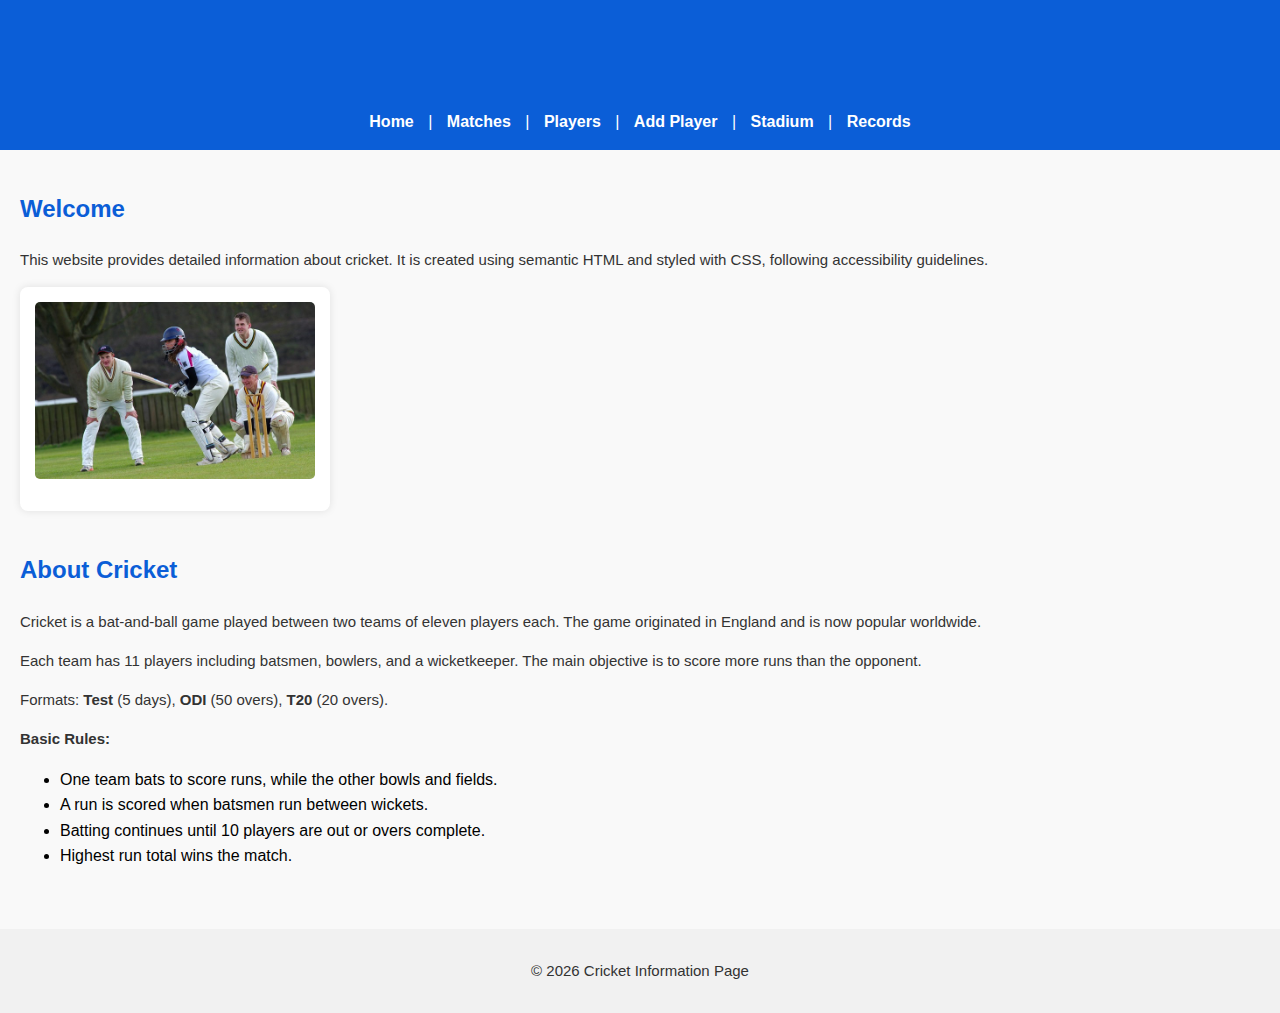
<file: index.html>
<!DOCTYPE html>
<html lang="en">
<head>
<meta charset="UTF-8">
<title>Cricket Info</title>
<link rel="stylesheet" href="style.css">
</head>
<body>

<header>
<h1>Cricket Information</h1>
<nav>
<a href="index.html">Home</a> |
<a href="matches.html">Matches</a> |
<a href="players.html">Players</a> |
<a href="add-player.html">Add Player</a> |
<a href="stadium.html">Stadium</a> |
<a href="records.html">Records</a>
</nav>
</header>

<main>
<section>
<h2>Welcome</h2>
<p>This website provides detailed information about cricket. It is created using semantic HTML and styled with CSS, following accessibility guidelines.</p>
<div class="card">
<img src="cricket.jpg" alt="Cricket match in progress">
</div>
</section>

<section>
<h2>About Cricket</h2>
<p>Cricket is a bat-and-ball game played between two teams of eleven players each. The game originated in England and is now popular worldwide.</p>
<p>Each team has 11 players including batsmen, bowlers, and a wicketkeeper. The main objective is to score more runs than the opponent.</p>
<p>Formats: <strong>Test</strong> (5 days), <strong>ODI</strong> (50 overs), <strong>T20</strong> (20 overs).</p>
<p><strong>Basic Rules:</strong></p>
<ul>
<li>One team bats to score runs, while the other bowls and fields.</li>
<li>A run is scored when batsmen run between wickets.</li>
<li>Batting continues until 10 players are out or overs complete.</li>
<li>Highest run total wins the match.</li>
</ul>
</section>
</main>

<footer>
<p>&copy; 2026 Cricket Information Page</p>
</footer>
</body>
</html>
</file>
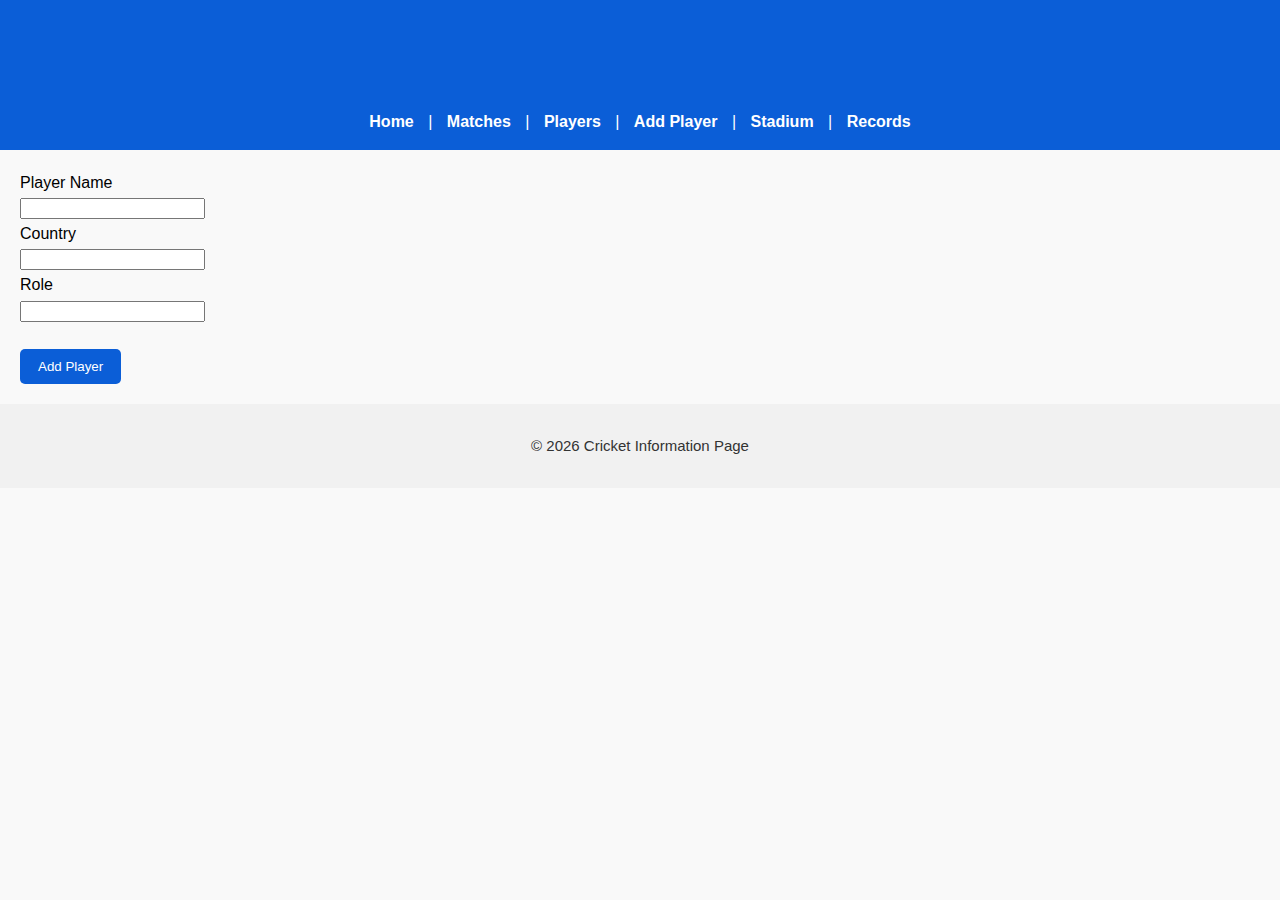
<file: add-player.html>
<!DOCTYPE html>
<html lang="en">
<head>
<meta charset="UTF-8">
<title>Add Player</title>
<link rel="stylesheet" href="style.css">
</head>
<body>

<header>
<h1>Add Player</h1>
<nav>
<a href="index.html">Home</a> |
<a href="matches.html">Matches</a> |
<a href="players.html">Players</a> |
<a href="add-player.html">Add Player</a> |
<a href="stadium.html">Stadium</a> |
<a href="records.html">Records</a>
</nav>
</header>

<main>
<form onsubmit="addPlayer(event)">
<label>Player Name</label><br>
<input type="text" id="name" required><br>
<label>Country</label><br>
<input type="text" id="country" required><br>
<label>Role</label><br>
<input type="text" id="role" required><br><br>
<button type="submit" class="btn">Add Player</button>
</form>
</main>

<footer>
<p>&copy; 2026 Cricket Information Page</p>
</footer>

<script>
function addPlayer(event){
    event.preventDefault();
    let players = JSON.parse(localStorage.getItem("players")) || [];
    let player = {
        name: document.getElementById("name").value,
        country: document.getElementById("country").value,
        role: document.getElementById("role").value
    };
    players.push(player);
    localStorage.setItem("players", JSON.stringify(players));
    alert("Player added successfully!");
    window.location.href = "players.html";
}
</script>
</body>
</html>
</file>
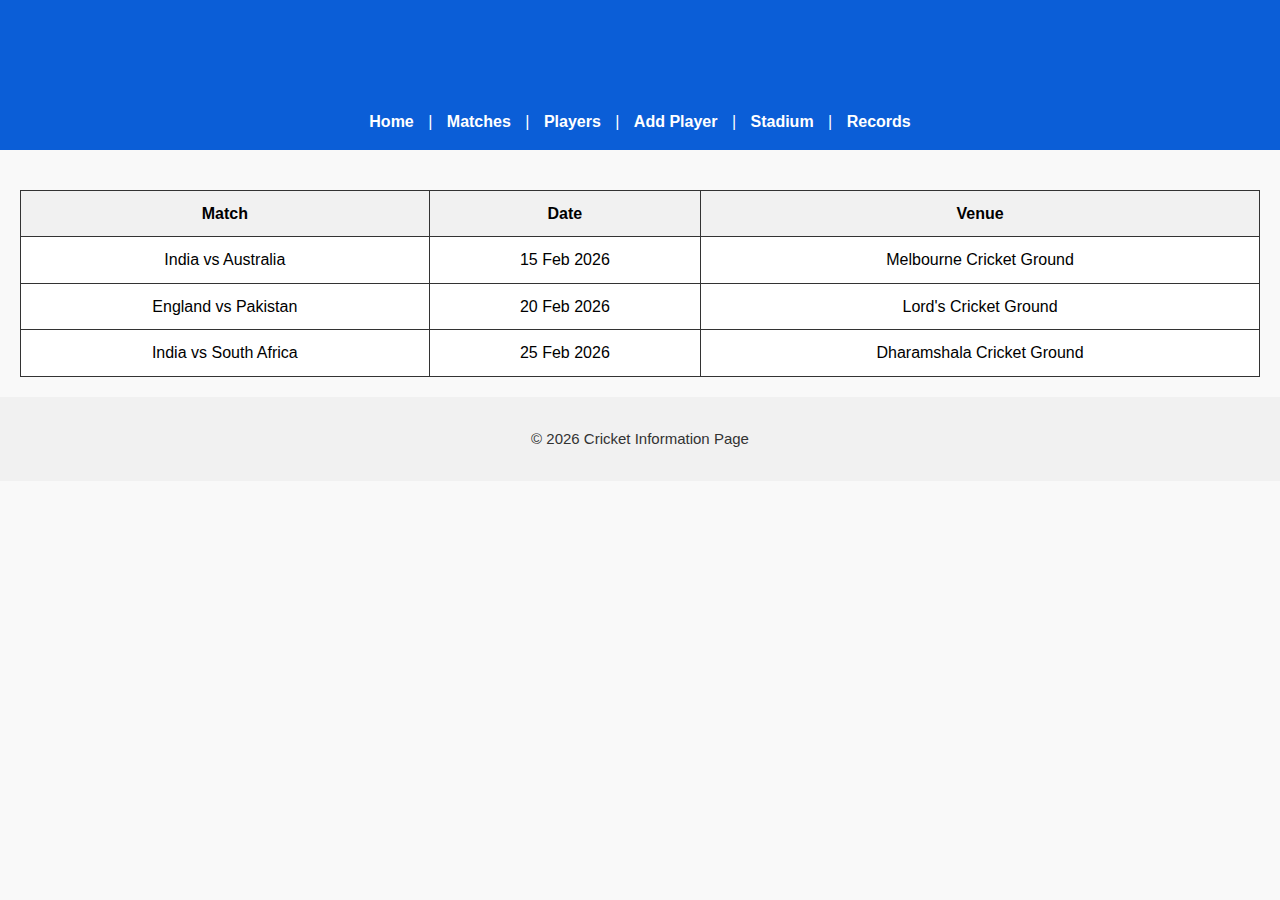
<file: matches.html>
<!DOCTYPE html>
<html lang="en">
<head>
<meta charset="UTF-8">
<title>Matches</title>
<link rel="stylesheet" href="style.css">
</head>
<body>

<header>
<h1>Upcoming Matches</h1>
<nav>
<a href="index.html">Home</a> |
<a href="matches.html">Matches</a> |
<a href="players.html">Players</a> |
<a href="add-player.html">Add Player</a> |
<a href="stadium.html">Stadium</a> |
<a href="records.html">Records</a>
</nav>
</header>

<main>
<table>
<thead>
<tr>
<th>Match</th>
<th>Date</th>
<th>Venue</th>
</tr>
</thead>
<tbody>
<tr>
<td>India vs Australia</td>
<td>15 Feb 2026</td>
<td>Melbourne Cricket Ground</td>
</tr>
<tr>
<td>England vs Pakistan</td>
<td>20 Feb 2026</td>
<td>Lord's Cricket Ground</td>
</tr>
<tr>
<td>India vs South Africa</td>
<td>25 Feb 2026</td>
<td>Dharamshala Cricket Ground</td>
</tr>
</tbody>
</table>
</main>

<footer>
<p>&copy; 2026 Cricket Information Page</p>
</footer>
</body>
</html>
</file>
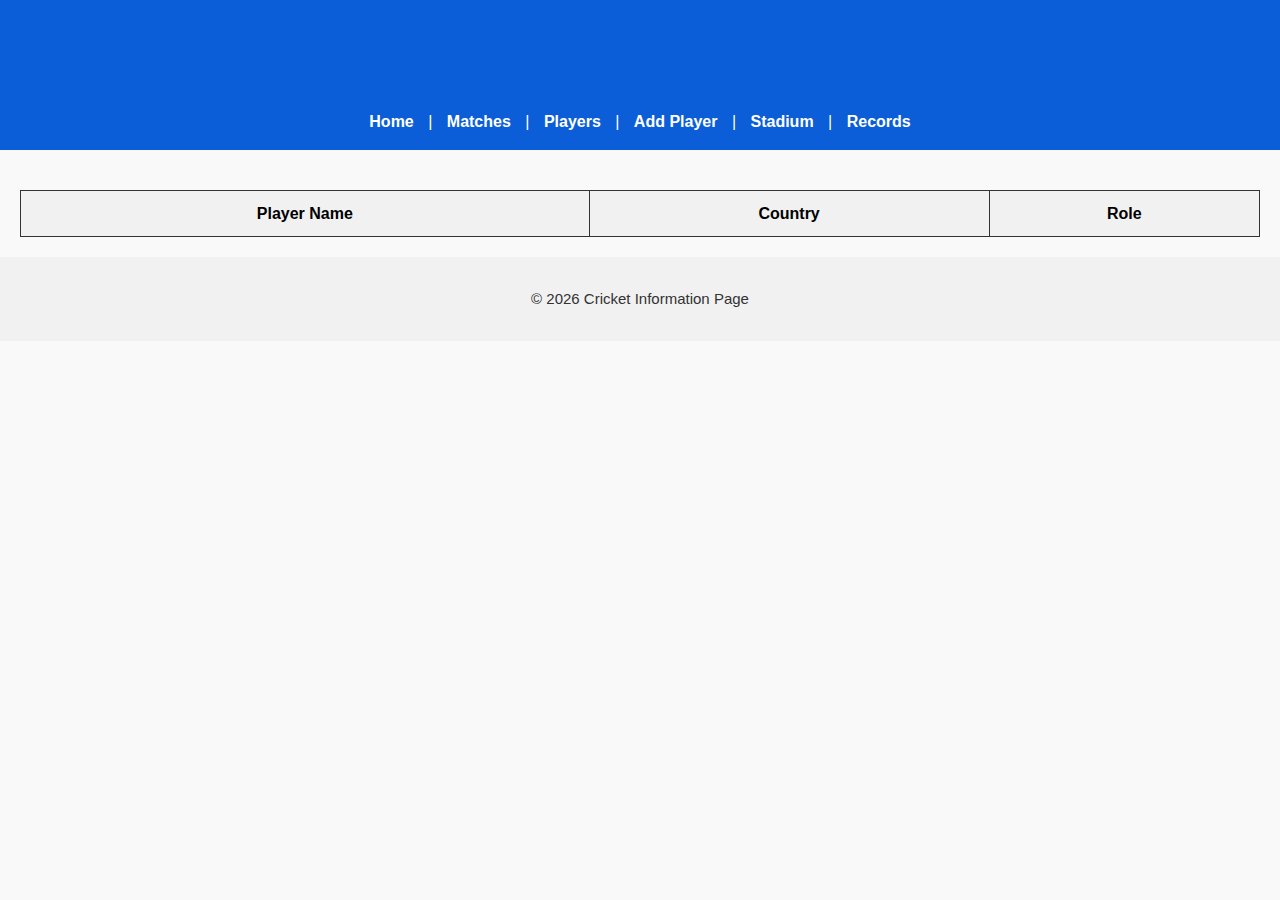
<file: players.html>
<!DOCTYPE html>
<html lang="en">
<head>
<meta charset="UTF-8">
<title>Players</title>
<link rel="stylesheet" href="style.css">
</head>
<body>

<header>
<h1>Players List</h1>
<nav>
<a href="index.html">Home</a> |
<a href="matches.html">Matches</a> |
<a href="players.html">Players</a> |
<a href="add-player.html">Add Player</a> |
<a href="stadium.html">Stadium</a> |
<a href="records.html">Records</a>
</nav>
</header>

<main>
<table>
<thead>
<tr>
<th>Player Name</th>
<th>Country</th>
<th>Role</th>
</tr>
</thead>
<tbody id="playerTable"></tbody>
</table>
</main>

<footer>
<p>&copy; 2026 Cricket Information Page</p>
</footer>

<script>
let players = JSON.parse(localStorage.getItem("players")) || [];
let table = document.getElementById("playerTable");

players.forEach(player => {
    let row = `<tr>
    <td>${player.name}</td>
    <td>${player.country}</td>
    <td>${player.role}</td>
    </tr>`;
    table.innerHTML += row;
});
</script>
</body>
</html>
</file>
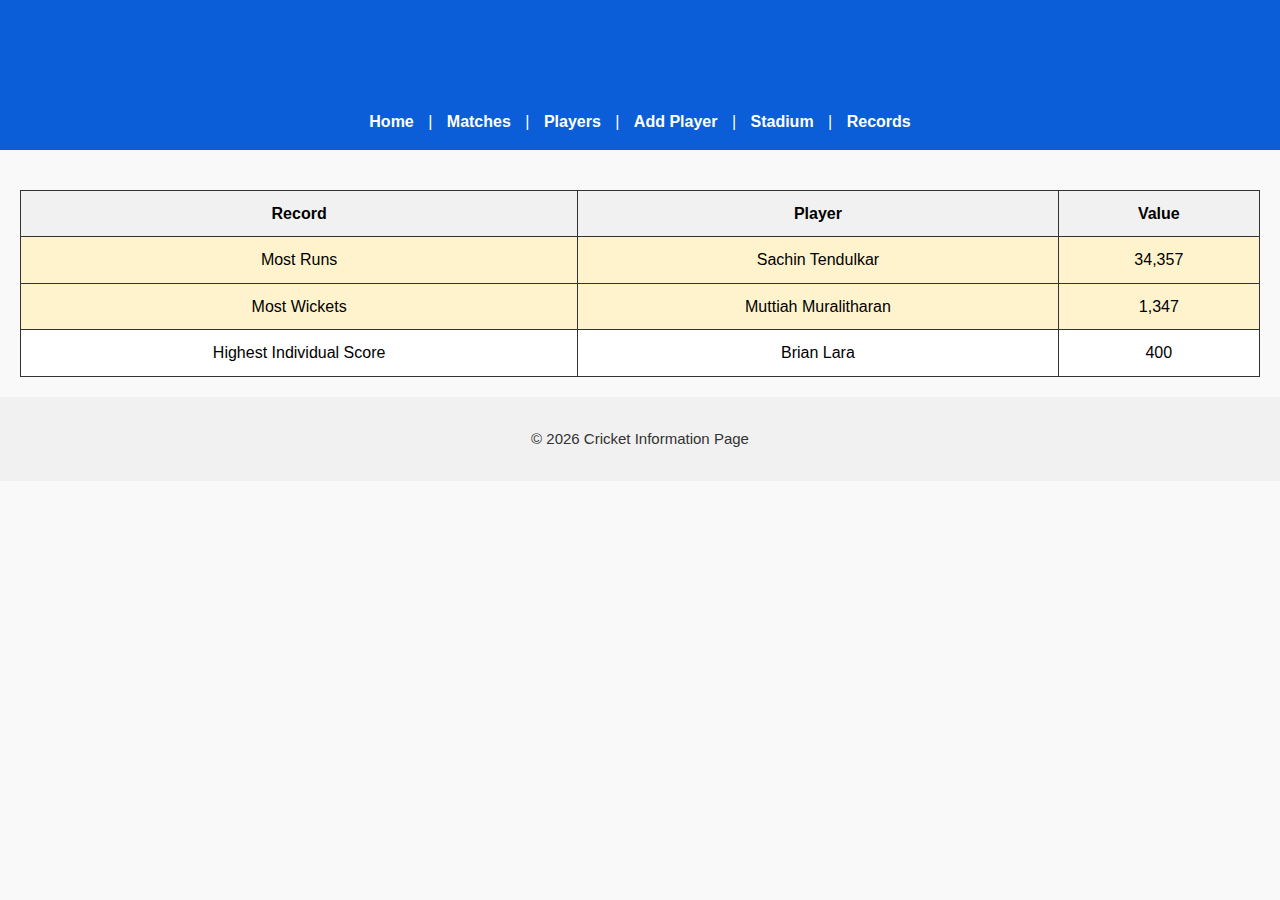
<file: records.html>
<!DOCTYPE html>
<html lang="en">
<head>
<meta charset="UTF-8">
<title>Cricket Records</title>
<link rel="stylesheet" href="style.css">
</head>
<body>

<header>
<h1>Cricket Records</h1>
<nav>
<a href="index.html">Home</a> |
<a href="matches.html">Matches</a> |
<a href="players.html">Players</a> |
<a href="add-player.html">Add Player</a> |
<a href="stadium.html">Stadium</a> |
<a href="records.html">Records</a>
</nav>
</header>

<main>
<table>
<thead>
<tr>
<th>Record</th>
<th>Player</th>
<th>Value</th>
</tr>
</thead>
<tbody>
<tr class="top-record">
<td>Most Runs</td>
<td>Sachin Tendulkar</td>
<td>34,357</td>
</tr>
<tr class="top-record">
<td>Most Wickets</td>
<td>Muttiah Muralitharan</td>
<td>1,347</td>
</tr>
<tr>
<td>Highest Individual Score</td>
<td>Brian Lara</td>
<td>400</td>
</tr>
</tbody>
</table>
</main>

<footer>
<p>&copy; 2026 Cricket Information Page</p>
</footer>
</body>
</html>
</file>
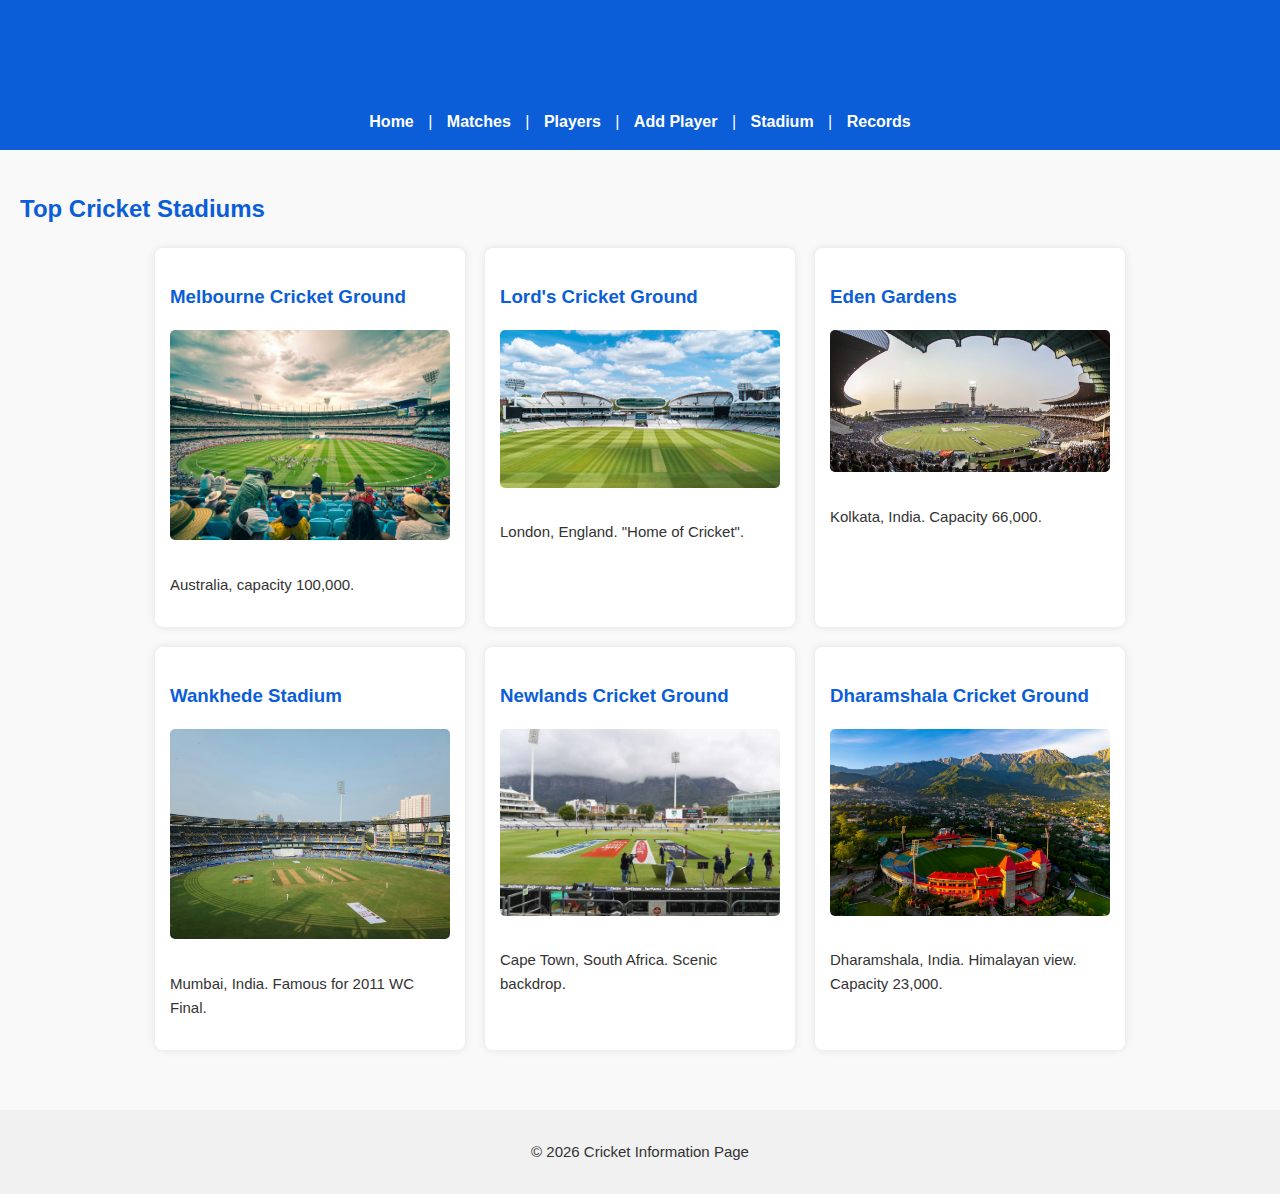
<file: stadium.html>
<!DOCTYPE html>
<html lang="en">
<head>
<meta charset="UTF-8">
<title>Stadiums</title>
<link rel="stylesheet" href="style.css">
</head>
<body>

<header>
<h1>Famous Cricket Stadiums</h1>
<nav>
<a href="index.html">Home</a> |
<a href="matches.html">Matches</a> |
<a href="players.html">Players</a> |
<a href="add-player.html">Add Player</a> |
<a href="stadium.html">Stadium</a> |
<a href="records.html">Records</a>
</nav>
</header>

<main>
<section>
<h2>Top Cricket Stadiums</h2>
<div class="card-container">

<div class="card">
<h3>Melbourne Cricket Ground</h3>
<img src="mcg.jpg" alt="MCG">
<p>Australia, capacity 100,000.</p>
</div>

<div class="card">
<h3>Lord's Cricket Ground</h3>
<img src="lords.jpg" alt="Lord's Ground">
<p>London, England. "Home of Cricket".</p>
</div>

<div class="card">
<h3>Eden Gardens</h3>
<img src="edengardens.jpg" alt="Eden Gardens">
<p>Kolkata, India. Capacity 66,000.</p>
</div>

<div class="card">
<h3>Wankhede Stadium</h3>
<img src="wankhede.jpg" alt="Wankhede">
<p>Mumbai, India. Famous for 2011 WC Final.</p>
</div>

<div class="card">
<h3>Newlands Cricket Ground</h3>
<img src="newlands.jpg" alt="Newlands">
<p>Cape Town, South Africa. Scenic backdrop.</p>
</div>

<div class="card">
<h3>Dharamshala Cricket Ground</h3>
<img src="dharamshala.jpg" alt="Dharamshala">
<p>Dharamshala, India. Himalayan view. Capacity 23,000.</p>
</div>

</div>
</section>
</main>

<footer>
<p>&copy; 2026 Cricket Information Page</p>
</footer>
</body>
</html>
</file>
<file: style.css>
/* Global Styles */
body {
    font-family: Arial, sans-serif;
    margin: 0;
    padding: 0;
    line-height: 1.6;
    background-color: #f9f9f9;
}

/* Header + Nav */
header {
    background-color: #0b5ed7;
    color: white;
    padding: 15px;
    text-align: center;
}
nav a {
    color: white;
    text-decoration: none;
    margin: 0 10px;
    font-weight: bold;
    transition: color 0.3s;
}
nav a:hover {
    color: #ffd700;
}

/* Buttons */
.btn {
    background-color: #0b5ed7;
    color: white;
    padding: 10px 18px;
    border: none;
    border-radius: 5px;
    cursor: pointer;
    text-decoration: none;
    display: inline-block;
    transition: background-color 0.3s;
}
.btn:hover {
    background-color: #084298;
}

/* Main Section */
main {
    padding: 20px;
}
section {
    margin-bottom: 40px;
}
h1, h2, h3 {
    color: #0b5ed7;
}
p {
    color: #333;
    font-size: 15px;
}

/* Card Layout for Stadiums */
.card-container {
    display: flex;
    flex-wrap: wrap;
    gap: 20px;
    justify-content: center;
}
.card {
    background-color: white;
    width: 280px;
    padding: 15px;
    border-radius: 8px;
    box-shadow: 0 0 8px rgba(0,0,0,0.1);
    transition: transform 0.3s, box-shadow 0.3s;
}
.card:hover {
    transform: translateY(-5px);
    box-shadow: 0 5px 15px rgba(0,0,0,0.2);
}
.card img {
    width: 100%;
    border-radius: 5px;
    margin-bottom: 10px;
}

/* Tables */
table {
    width: 100%;
    border-collapse: collapse;
    margin-top: 20px;
    background-color: white;
}
th, td {
    border: 1px solid #333;
    padding: 10px;
    text-align: center;
}
th {
    background-color: #f1f1f1;
}
/* Table row hover */
table tbody tr:hover {
    background-color: #e6f0ff;
}
/* Highlight top records */
tr.top-record {
    background-color: #fff3cd;
}

/* Footer */
footer {
    background-color: #f1f1f1;
    text-align: center;
    padding: 15px;
}
</file>
